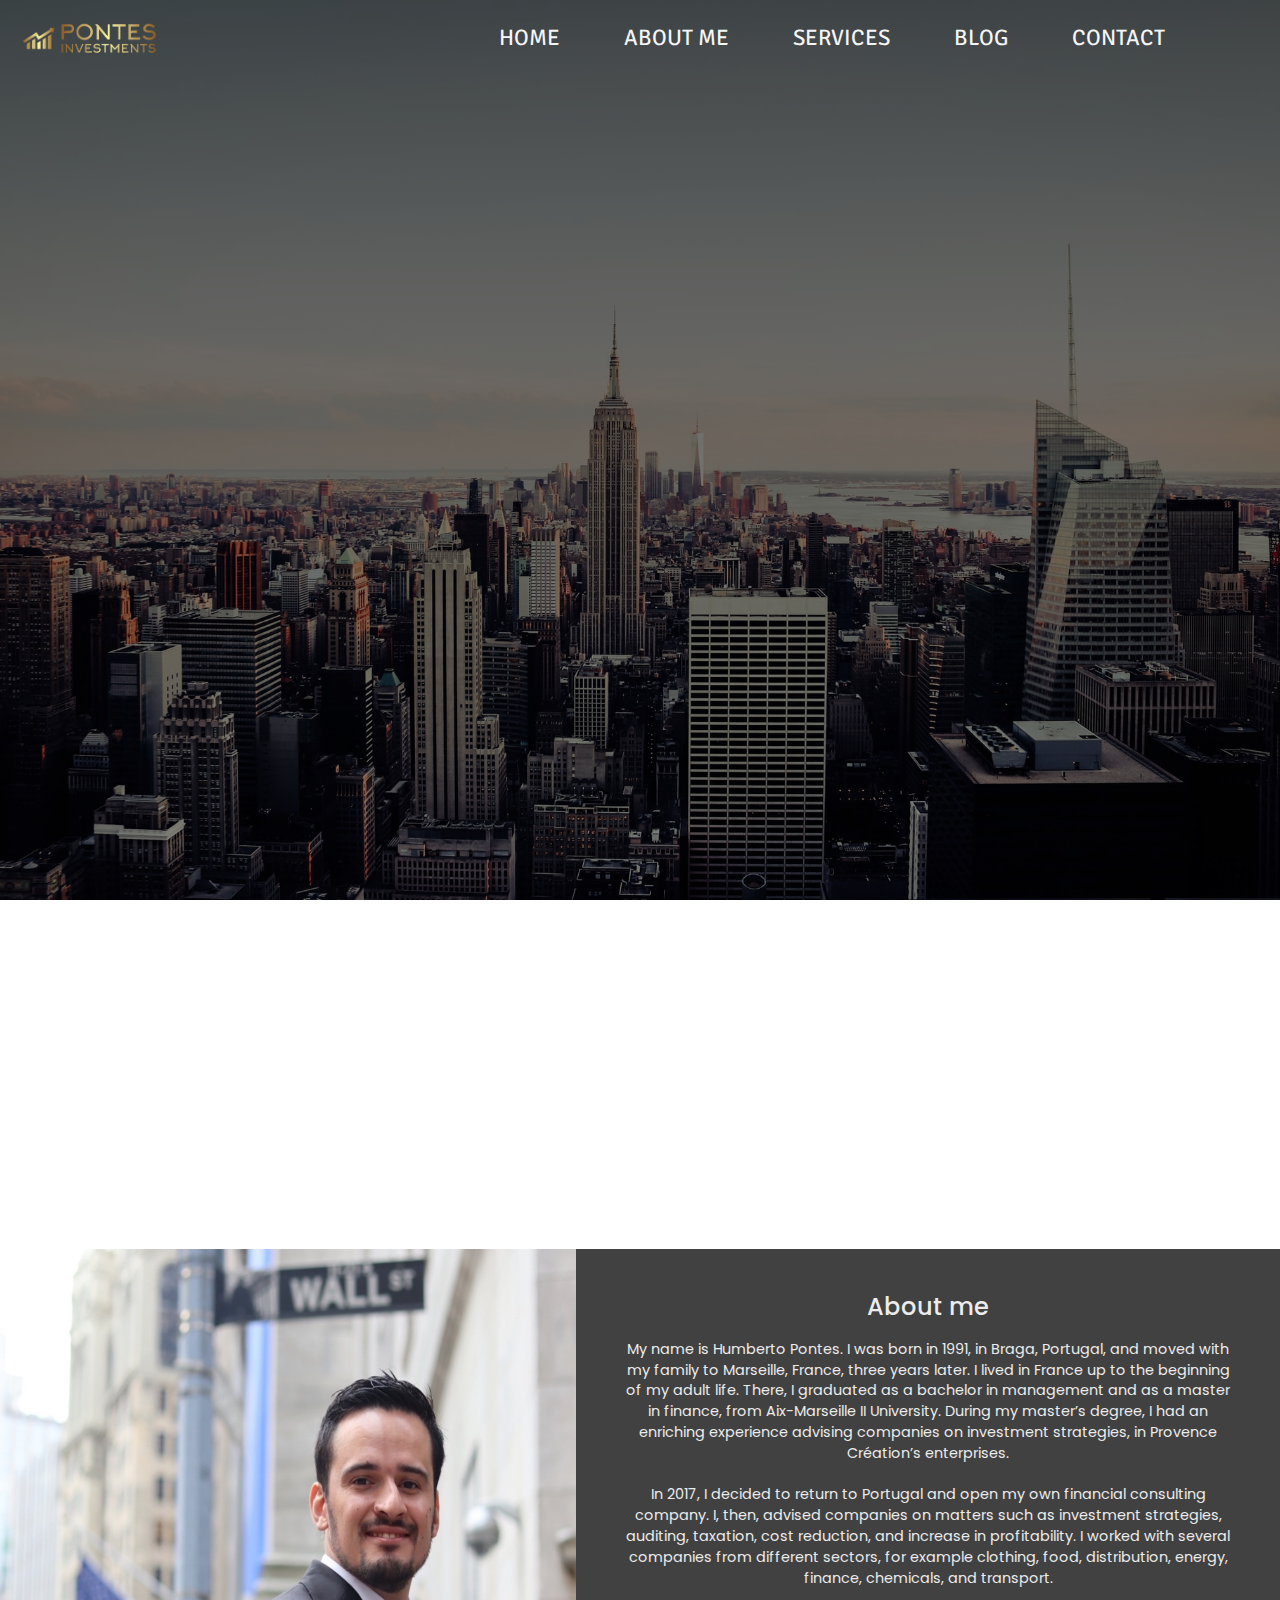
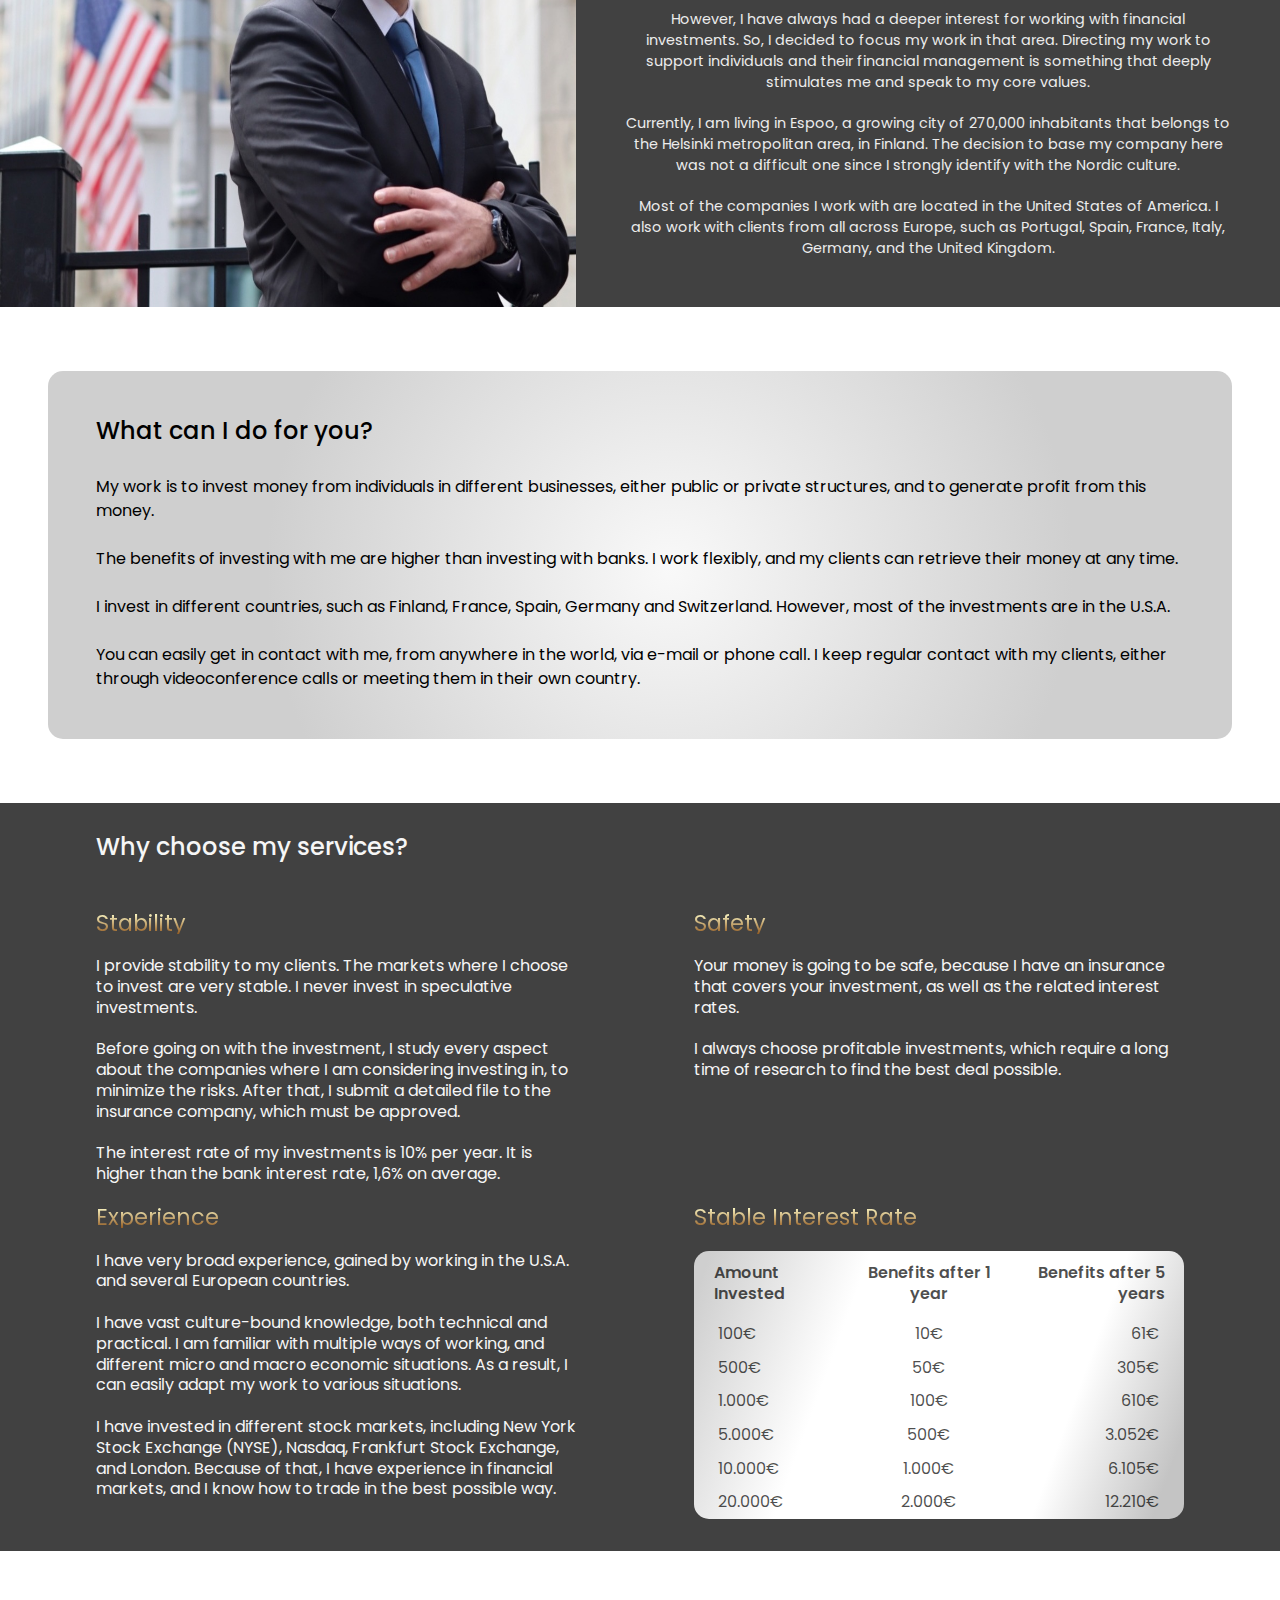
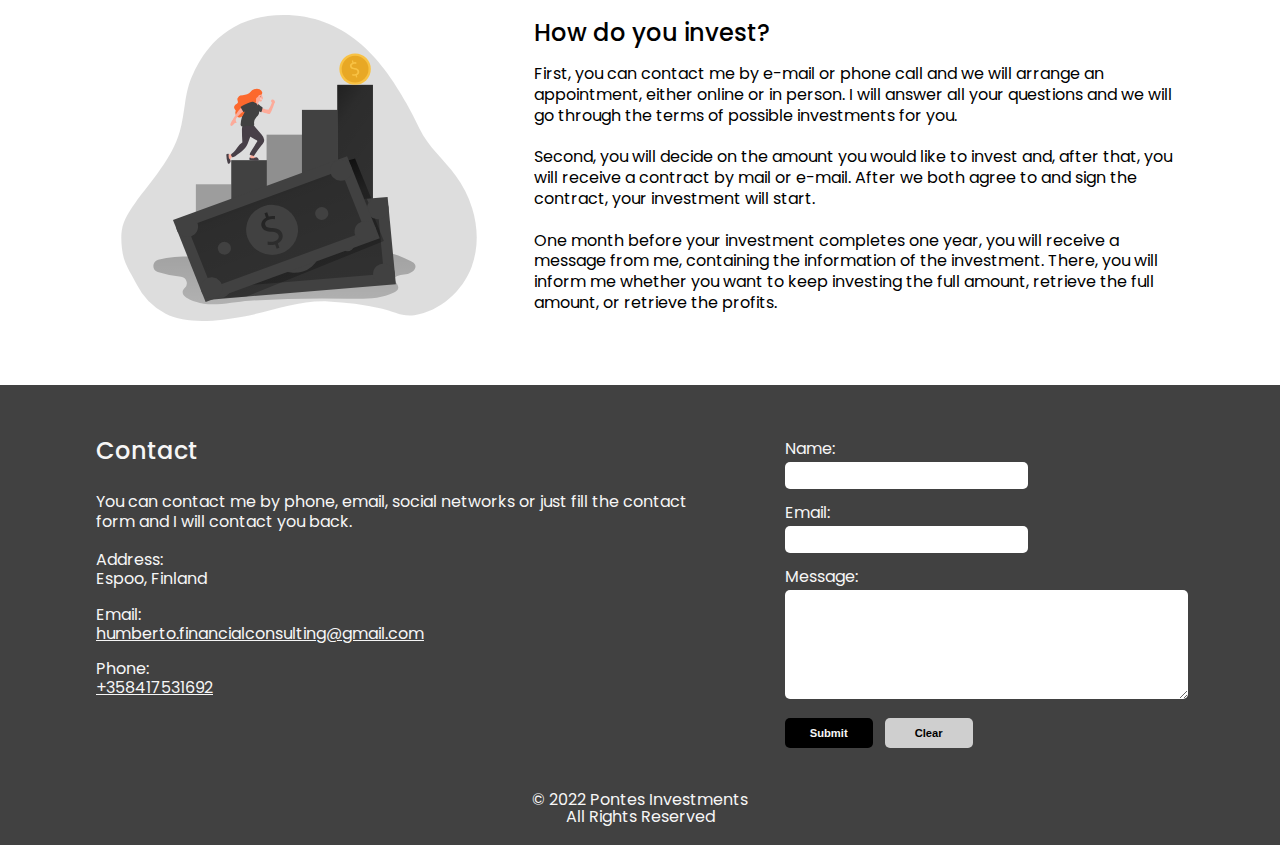
<file: index.html>
<!DOCTYPE html>
<html lang="en">
  <head>
    <meta charset="utf-8" />
    <meta http-equiv="X-UA-Compatible" content="IE=edge" />
    <meta
      name="description"
      content="Your safe investment solution. We provide services for individuals and companies. Wealth management, investments and financial advisor. Invest safely, grow your wealth or improve your company's finances."
    />
    <meta name="viewport" content="width=device-width, initial-scale=1" />
    <link rel="stylesheet" href="./stylesheets/main.css" />
    <link rel="stylesheet" href="./stylesheets/reset.css" />
    <link rel="preconnect" href="https://fonts.googleapis.com" />
    <link rel="preconnect" href="https://fonts.gstatic.com" crossorigin />
    <link
      href="https://fonts.googleapis.com/css2?family=Poppins:wght@300;400;500;600;700&family=Signika+Negative:wght@300;400&display=swap"
      rel="stylesheet"
    />
    <link
      rel="stylesheet"
      href="https://use.fontawesome.com/releases/v5.15.4/css/all.css"
      integrity="sha384-DyZ88mC6Up2uqS4h/KRgHuoeGwBcD4Ng9SiP4dIRy0EXTlnuz47vAwmeGwVChigm"
      crossorigin="anonymous"
    />
    <script src="./javascript/main.js" defer></script>
    <title>Pontes Investments- Your Safe Investment Solution</title>
  </head>
  <body>
    <header class="hero-section">
      <nav class="navbar">
        <img
          src="./images/logo_cut.png"
          alt="logo"
          class="nav-logo"
          width="180"
          height="77"
        />
        <ul class="nav-menu">
          <li class="nav-item">
            <a class="nav-link" href="./index.html">Home</a>
          </li>
          <li class="nav-item">
            <a class="nav-link" href="#about">About me</a>
          </li>
          <li class="nav-item">
            <a class="nav-link" href="./services.html">Services</a>
          </li>
          <li class="nav-item">
            <a
              class="nav-link"
              href="https://www.blogofhumberto.com/"
              rel="noopener"
              target="_blank"
              >Blog</a
            >
          </li>
          <li class="nav-item">
            <a class="nav-link" href="#contact">Contact</a>
          </li>
        </ul>
        <button class="menu-toggle">
          <img
            class="menu-open"
            src="./images/hamburger_icon.svg"
            alt="open menu"
            width="30"
            height="30"
            ;
          />
          <img
            class="menu-close hidden-icon"
            src="./images/close_icon.svg"
            alt="close menu"
            width="30"
            height="30"
            ;
          />
        </button>
      </nav>
      <div class="hero-titles">
        <h1 class="main-title">Pontes Investments</h1>

        <div class="side-title">
          <h1 class="hero-description">
            Your Safe<br />
            Investment Solution
          </h1>
          <div class="social-bar">
            <a
              href="https://www.facebook.com/pontes.investments"
              target="_blank"
              rel="noopener"
              class="social-link"
              ><img
                src="./images/facebook.svg"
                alt=""
                class="social-pic"
                width="30"
                height="36"
            /></a>
            <a
              href="https://www.linkedin.com/company/pontes-investments"
              target="_blank"
              rel="noopener"
              class="social-link"
              ><img
                src="./images/linkedin.svg"
                alt=""
                class="social-pic"
                width="30"
                height="30"
            /></a>
            <a
              href="https://instagram.com/pontesinvestments?utm_medium=copy_link"
              target="_blank"
              rel="noopener"
              class="social-link"
              ><img
                src="./images/instagram.svg"
                alt=""
                class="social-pic"
                width="30"
                height="30"
            /></a>
            <a
              href="https://twitter.com/PontesInvestme1"
              target="_blank"
              rel="noopener"
              class="social-link"
              ><img
                src="./images/twitter.svg"
                alt=""
                class="social-pic"
                width="30"
                height="30"
            /></a>
          </div>
        </div>
      </div>
    </header>
    <section class="services-section">
      <div class="main-container">
        <div class="cards-container">
          <div class="service-card" id="wealth_card">
            <a href="./services.html#wealth" class="card-link">
              <img src="./images/wallet.svg" alt="" class="service-icon" />
              <h2 class="service-title">Wealth Management</h2>
              <p class="service-text">
                I will help you manage your monthly budget, analyzing your
                income and monthly expenses with you.
              </p>
            </a>
          </div>
          <div class="service-card" id="advisor_card">
            <a href="./services.html#advisor" class="card-link">
              <img src="./images/financial.svg" alt="" class="service-icon" />
              <h2 class="service-title">Financial Advisor</h2>
              <p class="service-text">
                I will give advice to companies on how to improve profits, lower
                operating costs, perform financial audits, define an investment
                strategy, and study the market.
              </p>
            </a>
          </div>
          <div class="service-card" id="investments_card">
            <a href="./services.html#investments" class="card-link">
              <img src="./images/investments.svg" alt="" class="service-icon" />
              <h2 class="service-title">Investments</h2>
              <p class="service-text">
                I will invest your money, bringing you a net profit of 10% per
                year. Your investment is flexible because you can retrieve your
                money anytime.
              </p>
            </a>
          </div>
        </div>
      </div>
    </section>
    <section class="about-section" id="about">
      <img src="./images/profile_picture2.jpg" alt="" class="about-picture" />
      <div class="about-text">
        <h2 class="about-title">About me</h2>
        <br />
        <p>
          My name is Humberto Pontes. I was born in 1991, in Braga, Portugal,
          and moved with my family to Marseille, France, three years later. I
          lived in France up to the beginning of my adult life. There, I
          graduated as a bachelor in management and as a master in finance, from
          Aix-Marseille II University. During my master’s degree, I had an
          enriching experience advising companies on investment strategies, in
          Provence Création’s enterprises.
        </p>
        <br />
        <p>
          In 2017, I decided to return to Portugal and open my own financial
          consulting company. I, then, advised companies on matters such as
          investment strategies, auditing, taxation, cost reduction, and
          increase in profitability. I worked with several companies from
          different sectors, for example clothing, food, distribution, energy,
          finance, chemicals, and transport.
        </p>
        <br />
        <p>
          However, I have always had a deeper interest for working with
          financial investments. So, I decided to focus my work in that area.
          Directing my work to support individuals and their financial
          management is something that deeply stimulates me and speak to my core
          values.
        </p>
        <br />
        <p>
          Currently, I am living in Espoo, a growing city of 270,000 inhabitants
          that belongs to the Helsinki metropolitan area, in Finland. The
          decision to base my company here was not a difficult one since I
          strongly identify with the Nordic culture.
        </p>
        <br />
        <p>
          Most of the companies I work with are located in the United States of
          America. I also work with clients from all across Europe, such as
          Portugal, Spain, France, Italy, Germany, and the United Kingdom.
        </p>
      </div>
    </section>
    <section class="what-section">
      <div class="main-container">
        <h2 class="what-title">What can I do for you?</h2>
        <div class="what-text">
          <p>
            <i class="fas fa-arrow-circle-right"></i> My work is to invest money
            from individuals in different businesses, either public or private
            structures, and to generate profit from this money.
          </p>
          <br />
          <p>
            <i class="fas fa-arrow-circle-right"></i> The benefits of investing
            with me are higher than investing with banks. I work flexibly, and
            my clients can retrieve their money at any time.
          </p>
          <br />
          <p>
            <i class="fas fa-arrow-circle-right"></i> I invest in different
            countries, such as Finland, France, Spain, Germany and Switzerland.
            However, most of the investments are in the U.S.A.
          </p>
          <br />
          <p>
            <i class="fas fa-arrow-circle-right"></i> You can easily get in
            contact with me, from anywhere in the world, via e-mail or phone
            call. I keep regular contact with my clients, either through
            videoconference calls or meeting them in their own country.
          </p>
        </div>
      </div>
    </section>
    <section class="why-section">
      <div class="main-container">
        <h2 class="why-title">Why choose my services?</h2>
        <div class="why-container">
          <div class="why-text">
            <h3>Stability</h3>
            <p>
              I provide stability to my clients. The markets where I choose to
              invest are very stable. I never invest in speculative investments.
            </p>
            <br />
            <p>
              Before going on with the investment, I study every aspect about
              the companies where I am considering investing in, to minimize the
              risks. After that, I submit a detailed file to the insurance
              company, which must be approved.
            </p>
            <br />
            <p>
              The interest rate of my investments is 10% per year. It is higher
              than the bank interest rate, 1,6% on average.
            </p>
          </div>
          <div class="why-text">
            <h3>Safety</h3>
            <p>
              Your money is going to be safe, because I have an insurance that
              covers your investment, as well as the related interest rates.
            </p>
            <br />
            <p>
              I always choose profitable investments, which require a long time
              of research to find the best deal possible.
            </p>
          </div>
          <div class="why-text">
            <h3>Experience</h3>
            <p>
              I have very broad experience, gained by working in the U.S.A. and
              several European countries.
            </p>
            <br />
            <p>
              I have vast culture-bound knowledge, both technical and practical.
              I am familiar with multiple ways of working, and different micro
              and macro economic situations. As a result, I can easily adapt my
              work to various situations.
            </p>
            <br />
            <p>
              I have invested in different stock markets, including New York
              Stock Exchange (NYSE), Nasdaq, Frankfurt Stock Exchange, and
              London. Because of that, I have experience in financial markets,
              and I know how to trade in the best possible way.
            </p>
          </div>
          <div class="why-text">
            <h3>Stable Interest Rate</h3>
            <table class="benefits-table">
              <tr>
                <th class="first-col">Amount Invested</th>
                <th class="second-col">Benefits after 1 year</th>
                <th class="third-col">Benefits after 5 years</th>
              </tr>
              <tr>
                <td class="first-col">100€</td>
                <td class="second-col">10€</td>
                <td class="third-col">61€</td>
              </tr>
              <tr>
                <td class="first-col">500€</td>
                <td class="second-col">50€</td>
                <td class="third-col">305€</td>
              </tr>
              <tr>
                <td class="first-col">1.000€</td>
                <td class="second-col">100€</td>
                <td class="third-col">610€</td>
              </tr>
              <tr>
                <td class="first-col">5.000€</td>
                <td class="second-col">500€</td>
                <td class="third-col">3.052€</td>
              </tr>
              <tr>
                <td class="first-col">10.000€</td>
                <td class="second-col">1.000€</td>
                <td class="third-col">6.105€</td>
              </tr>
              <tr>
                <td class="first-col">20.000€</td>
                <td class="second-col">2.000€</td>
                <td class="third-col">12.210€</td>
              </tr>
            </table>
          </div>
        </div>
      </div>
    </section>
    <section class="how-section">
      <div class="main-container">
        <img class="how-picture" src="./images/how_invest.svg" alt="" />
        <div class="how-text">
          <h2 class="how-title">How do you invest?</h2>
          <br />
          <p>
            First, you can contact me by e-mail or phone call and we will
            arrange an appointment, either online or in person. I will answer
            all your questions and we will go through the terms of possible
            investments for you.
          </p>
          <br />
          <p>
            Second, you will decide on the amount you would like to invest and,
            after that, you will receive a contract by mail or e-mail. After we
            both agree to and sign the contract, your investment will start.
          </p>
          <br />
          <p>
            One month before your investment completes one year, you will
            receive a message from me, containing the information of the
            investment. There, you will inform me whether you want to keep
            investing the full amount, retrieve the full amount, or retrieve the
            profits.
          </p>
        </div>
      </div>
    </section>
    <section class="contact-section" id="contact">
      <div class="main-container contact-container">
        <div class="contacts">
          <h2 class="contact-title">Contact</h2>
          <p>
            You can contact me by phone, email, social networks or just fill the
            contact form and I will contact you back.
          </p>
          <br />
          <div class="contact address">
            <p>Address:</p>
            <p>Espoo, Finland</p>
          </div>
          <div class="contact email">
            <p>Email:</p>
            <a href="mailto:davidbbf@gmail.com?"
              >humberto.financialconsulting@gmail.com</a
            >
          </div>
          <div class="contact phone">
            <p>Phone:</p>
            <a href="tel:+358504942070">+358417531692</a>
          </div>
        </div>
        <form
          class="contact-form"
          action="https://formspree.io/f/mlezglpd"
          method="post"
        >
          <label for="name">Name:</label><br />
          <input
            class="name-input"
            type="text"
            id="name"
            name="name"
            required
          /><br /><br />
          <label for="email">Email:</label><br />
          <input
            class="email-input"
            type="email"
            id="email"
            name="email"
            required
          /><br /><br />
          <label for="message">Message:</label><br />
          <textarea
            type="text"
            class="message-input"
            name="message"
            id="message"
            cols="65"
            rows="5"
            required
          ></textarea
          ><br /><br />
          <button class="form-btn submit-btn" type="submit">Submit</button>
          <button class="form-btn clear-btn" type="reset">Clear</button>
        </form>
      </div>
    </section>
    <footer class="footer">
      <p>© 2022 Pontes Investments</p>
      <p>All Rights Reserved</p>
    </footer>
  </body>
</html>
</file>
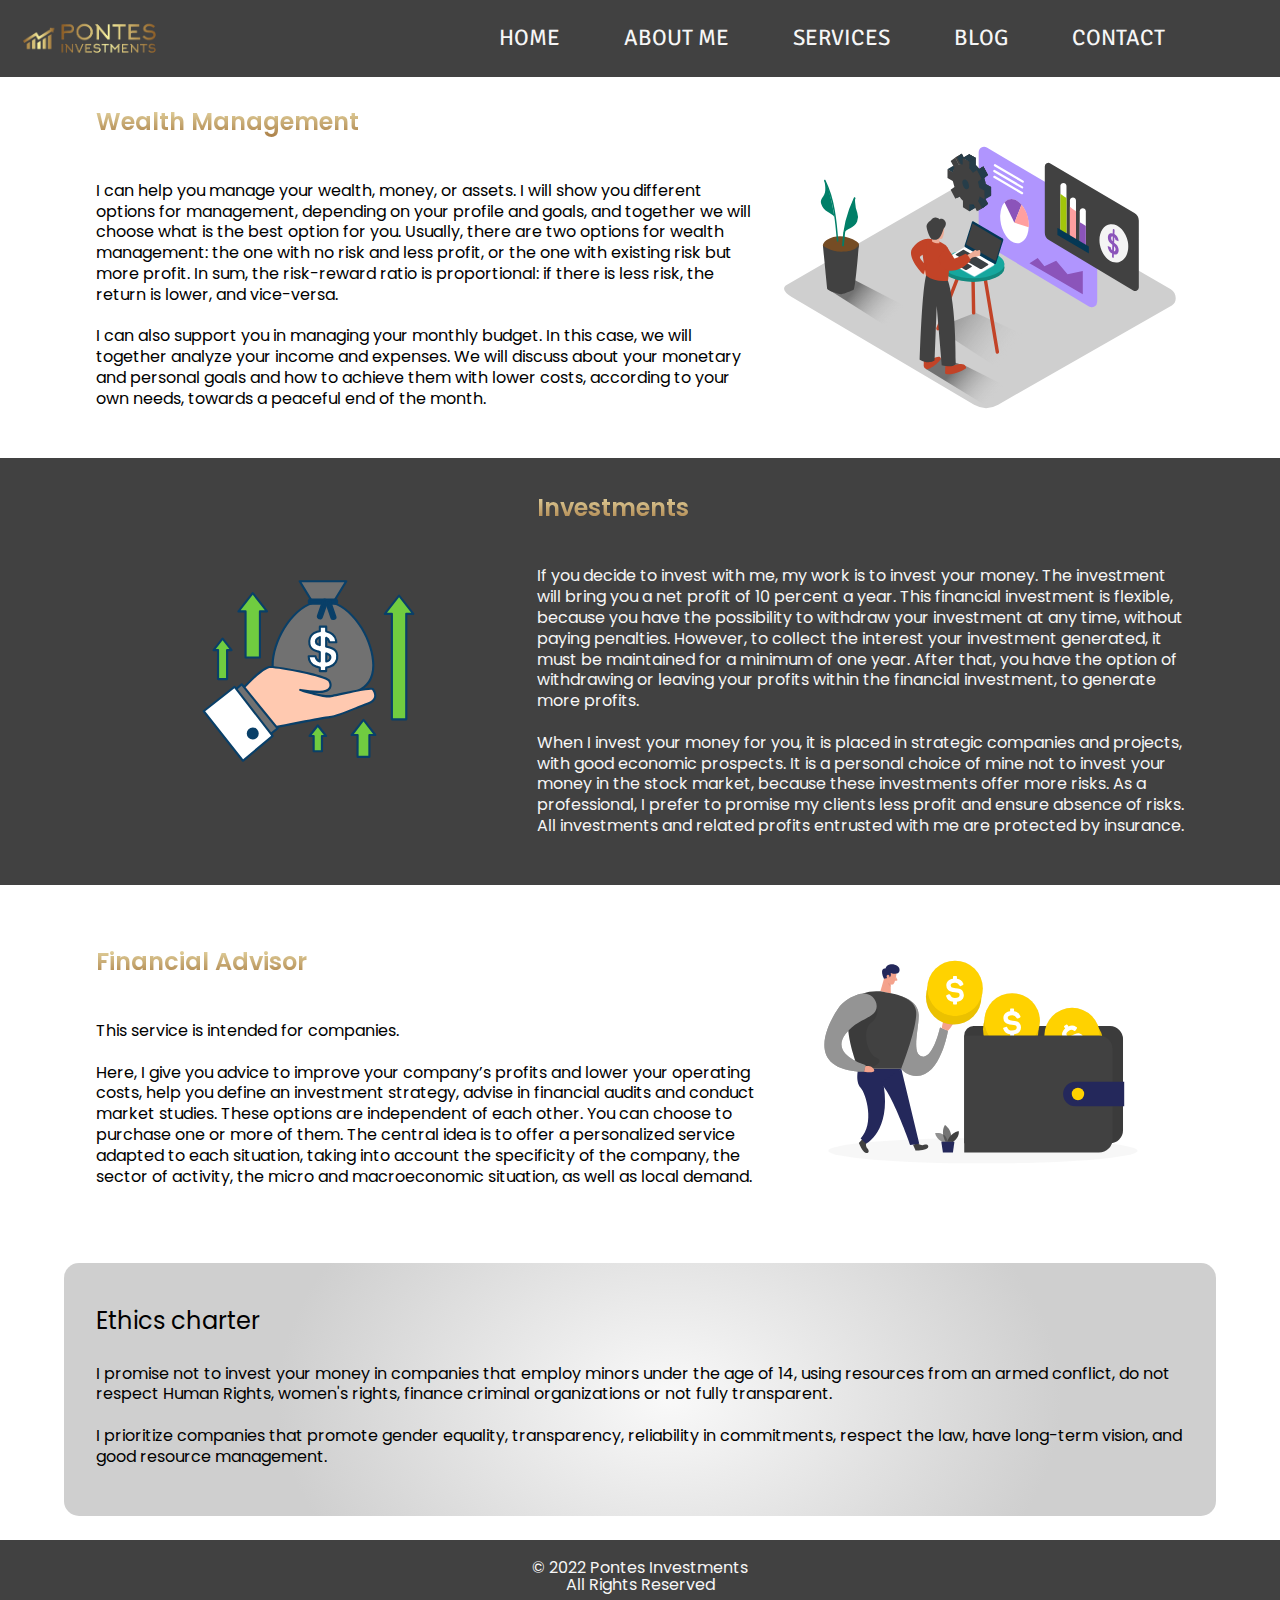
<file: services.html>
<!DOCTYPE html>
<html lang="en">
  <head>
    <meta charset="utf-8" />
    <meta http-equiv="X-UA-Compatible" content="IE=edge" />
    <title>Pontes Investments- Your Safe Investment Solution</title>
    <meta
      name="description"
      content="Pontes Investments - I provide services to both companies and individuals. These services include Wealth Management, Investments and Financial Advisor. "
    />
    <meta name="viewport" content="width=device-width, initial-scale=1" />
    <link rel="stylesheet" href="./stylesheets/main.css" />
    <link rel="stylesheet" href="./stylesheets/reset.css" />
    <link rel="preconnect" href="https://fonts.googleapis.com" />
    <link rel="preconnect" href="https://fonts.gstatic.com" crossorigin />
    <link
      href="https://fonts.googleapis.com/css2?family=Poppins:wght@300;400;500;600;700&family=Signika+Negative:wght@300;400&display=swap"
      rel="stylesheet"
    />
    <link
      rel="stylesheet"
      href="https://use.fontawesome.com/releases/v5.15.4/css/all.css"
      integrity="sha384-DyZ88mC6Up2uqS4h/KRgHuoeGwBcD4Ng9SiP4dIRy0EXTlnuz47vAwmeGwVChigm"
      crossorigin="anonymous"
    />
    <script src="./javascript/main.js" defer></script>
  </head>
  <body>
    <header class="header">
      <nav class="navbar navbar-pages">
        <img
          src="./images/logo_cut.png"
          alt="logo"
          class="nav-logo"
          width="180"
          height="77"
        />
        <ul class="nav-menu">
          <li class="nav-item">
            <a class="nav-link" href="./index.html">Home</a>
          </li>
          <li class="nav-item">
            <a class="nav-link" href="./index.html#about">About me</a>
          </li>
          <li class="nav-item">
            <a class="nav-link" href="./services.html">Services</a>
          </li>
          <li class="nav-item">
            <a
              class="nav-link"
              href="https://www.blogofhumberto.com/"
              target="_blank"
              rel="noopener"
              >Blog</a
            >
          </li>
          <li class="nav-item">
            <a class="nav-link" href="./index.html#contact">Contact</a>
          </li>
        </ul>
        <button class="menu-toggle">
          <img
            class="menu-open"
            src="./images/hamburger_icon.svg"
            alt="open menu"
            width="30"
            height="30"
            ;
          />
          <img
            class="menu-close hidden-icon"
            src="./images/close_icon.svg"
            alt="close menu"
            width="30"
            height="30"
            ;
          />
        </button>
      </nav>
    </header>
    <section class="wealth-section" id="wealth">
      <div class="main-container">
        <div class="wealth-text">
          <h1>Wealth Management</h1>

          <p>
            I can help you manage your wealth, money, or assets. I will show you
            different options for management, depending on your profile and
            goals, and together we will choose what is the best option for you.
            Usually, there are two options for wealth management: the one with
            no risk and less profit, or the one with existing risk but more
            profit. In sum, the risk-reward ratio is proportional: if there is
            less risk, the return is lower, and vice-versa.
          </p>
          <br />
          <p>
            I can also support you in managing your monthly budget. In this
            case, we will together analyze your income and expenses. We will
            discuss about your monetary and personal goals and how to achieve
            them with lower costs, according to your own needs, towards a
            peaceful end of the month.
          </p>
        </div>
        <img
          src="./images/wealth.svg"
          alt=""
          class="wealth-picture"
          width="406"
          height="306"
        />
      </div>
    </section>
    <section class="investments-section" id="investments">
      <div class="main-container">
        <div class="investments-text">
          <h1>Investments</h1>
          <p>
            If you decide to invest with me, my work is to invest your money.
            The investment will bring you a net profit of 10 percent a year.
            This financial investment is flexible, because you have the
            possibility to withdraw your investment at any time, without paying
            penalties. However, to collect the interest your investment
            generated, it must be maintained for a minimum of one year. After
            that, you have the option of withdrawing or leaving your profits
            within the financial investment, to generate more profits.
          </p>
          <br />
          <p>
            When I invest your money for you, it is placed in strategic
            companies and projects, with good economic prospects. It is a
            personal choice of mine not to invest your money in the stock
            market, because these investments offer more risks. As a
            professional, I prefer to promise my clients less profit and ensure
            absence of risks. All investments and related profits entrusted with
            me are protected by insurance.
          </p>
        </div>
        <img
          src="./images/invest.svg"
          alt=""
          class="investments-picture"
          width="420"
          height="320"
        />
      </div>
    </section>
    <section class="advisor-section" id="advisor">
      <div class="main-container">
        <div class="advisor-text">
          <h1>Financial Advisor</h1>
          <p>This service is intended for companies.</p>
          <br />
          <p>
            Here, I give you advice to improve your company’s profits and lower
            your operating costs, help you define an investment strategy, advise
            in financial audits and conduct market studies. These options are
            independent of each other. You can choose to purchase one or more of
            them. The central idea is to offer a personalized service adapted to
            each situation, taking into account the specificity of the company,
            the sector of activity, the micro and macroeconomic situation, as
            well as local demand.
          </p>
        </div>
        <img
          src="./images/advisor.svg"
          alt=""
          class="advisor-picture"
          width="406"
          height="306"
        />
      </div>
    </section>
    <section class="ethics-section">
      <div class="main-container ethics-container">
        <div class="ethics-text">
          <h2 class="ethics-title">Ethics charter</h2>
          <p>
            <i class="fas fa-arrow-circle-right"></i>
            I promise not to invest your money in companies that employ minors
            under the age of 14, using resources from an armed conflict, do not
            respect Human Rights, women's rights, finance criminal organizations
            or not fully transparent.
          </p>
          <br />
          <p>
            <i class="fas fa-arrow-circle-right"></i>
            I prioritize companies that promote gender equality, transparency,
            reliability in commitments, respect the law, have long-term vision,
            and good resource management.
          </p>
        </div>
      </div>
    </section>
    <footer class="footer">
      <p>© 2022 Pontes Investments</p>
      <p>All Rights Reserved</p>
    </footer>
  </body>
</html>
</file>
<file: stylesheets/main.css>
:root {
  /* COLORS */
  --very-dark-gray: #414141;
  --dark-gray: #707070;
  --gray: #a0a0a0;
  --light-gray: #cfcfcf;
  --very-light-gray: #ececec;
  --super-light-gray: #f6f6f6;

  /* FONTS */
  --poppins: "Poppins", sans-serif;
  --signika-neg: "Signika Negative", sans-serif;
}

html {
  scroll-behavior: smooth;
}

body {
  font-family: var(--poppins);
}

h1,
h2,
h3,
h4 {
  font-weight: 600;
}

.main-container {
  width: 85%;
  max-width: 1300px;
  margin: 0 auto;
}

/* HERO SECTION */
.hero-section {
  background-image: linear-gradient(rgba(0, 0, 0, 0.7), rgba(0, 0, 0, 0.4)),
    url("../images/nybackground_desktop.jpg");
  background-size: cover;
  background-position: center;
  height: 100vh;
  width: 100vw;
}

.navbar {
  display: flex;
  justify-content: space-between;
  align-items: center;
  width: 100%;
  position: absolute;
  top: 0;
}

.navbar-pages {
  background: var(--very-dark-gray);
}

.navbar.sticky {
  position: fixed;
  background-color: var(--very-dark-gray);
  z-index: 10000;
  -webkit-transition: all 0.4s ease-in-out;
  -moz-transition: all 0.4s ease-in-out;
  -ms-transition: all 0.4s ease-in-out;
  -o-transition: all 0.4s ease-in-out;
  transition: all 0.4s ease-in-out;
}

.nav-logo {
  width: 180px;
  z-index: 10;
}

.nav-menu {
  position: absolute;
  transform: translateX(-100%);
  text-align: center;
  top: 0;
  padding-top: 10rem;
  height: 100vh;
  width: 100vw;
  background-color: var(--very-dark-gray);
  z-index: 1;
  transition: all 0.3s ease;
}

.nav-menu_show {
  transform: translateX(0);
}

.nav-item {
  margin-bottom: 3rem;
}
.nav-link {
  color: var(--super-light-gray);
  text-decoration: none;
  text-transform: uppercase;
  font-size: 1.8rem;
  font-family: var(--signika-neg);
}

.nav-link:hover {
  color: var(--gray);
}

.menu-toggle {
  background: none;
  border: none;
  outline: none;
  z-index: 1;
}

.hidden-icon {
  display: none;
}

.hero-titles {
  display: flex;
  flex-direction: column;
  font-family: var(--signika-neg);
  font-size: 2rem;
  text-transform: uppercase;
  color: var(--very-light-gray);
  padding-top: 6rem;
  text-align: center;
  text-shadow: 0px 2px 3px rgba(0, 0, 0, 0.25);
}

.main-title {
  margin-bottom: 10rem;
  transform: translateX(-250%);
  transition: transform 0.6s;
}

.side-title {
  transform: translateX(250%);
  transition: transform 0.8s;
  z-index: 0;
}

.side-title.appear,
.main-title.appear {
  transform: translateX(0);
}

.social-bar {
  display: flex;
  justify-content: center;
  gap: 1rem;
  margin: 12rem auto;
  z-index: 1;
}

.social-pic {
  width: 30px;
  height: 30px;
}

/* SERVICES SECTION */
.cards-container {
  transform: translateY(100%);
  visibility: hidden;
  transition: transform 0.8s;
}

.show-cards {
  visibility: visible;
  transform: translateY(0);
}

.service-card {
  font-family: var(--poppins);
  margin: 1.5rem auto;
  padding: 1rem;
  width: 90%;
  text-align: center;
  line-height: 1.3rem;
}

.card-link {
  pointer-events: none;
  text-decoration: none;
  color: rgb(0, 0, 0);
}

.service-icon {
  margin-bottom: 1rem;
}

.service-title {
  font-weight: 600;
  margin-bottom: 1.5rem;
}

/* ABOUT SECTION */
.about-section {
  background: var(--very-dark-gray);
  color: var(--very-light-gray);
  font-family: var(--poppins);
  padding-top: 0.5rem;
}

.about-picture {
  max-width: 100%;
  border-radius: 50%;
  width: 50%;
  display: block;
  margin: 2rem auto;
}

.about-text {
  width: 90%;
  margin: 0 auto;
  padding: 2rem 0;
  text-align: center;
  line-height: 1.5rem;
}

.about-title {
  font-size: 1.5rem;
  font-weight: 500;
}

.bullets {
  list-style: initial;
  width: 70%;
  margin: 0 auto;
}

/* WHAT SECTION */
.what-section {
  padding: 2rem 0;
  font-family: var(--poppins);
  background: radial-gradient(
    34.04% 108.97% at 52.54% 53.73%,
    rgba(246, 246, 246, 0.73) 1.32%,
    #cfcfcf 100%
  );
}

.what-title {
  margin-bottom: 2rem;
  font-size: 1.5rem;
  font-weight: 500;
}

.what-text {
  line-height: 1.5rem;
}

/* WHY SECTION */
.why-section {
  padding: 2rem 0;
  font-family: var(--poppins);
  background: var(--very-dark-gray);
  color: var(--super-light-gray);
}

.why-title {
  margin-bottom: 2rem;
  font-size: 1.5rem;
  font-weight: 500;
}

.why-text {
  line-height: 1.3rem;
}

.why-section h3 {
  font-size: 1.4rem;
  margin: 1.4rem 0;
  background: linear-gradient(rgba(254, 251, 200, 1), rgba(146, 91, 34, 1));
  background-clip: text;
  -webkit-background-clip: text;
  -webkit-text-fill-color: transparent;
}

.benefits-table {
  background: linear-gradient(
    110.07deg,
    #cfcfcf 2.89%,
    #ffffff 30.21%,
    #ffffff 73.96%,
    #c4c4c4 94.61%
  );
  color: rgba(0, 0, 0, 0.7);
  border-radius: 15px;
  margin: 0 auto;
  width: 100%;
}

.benefits-table th {
  padding: 0.8rem 1.2rem;
  font-weight: 600;
}

.benefits-table td {
  padding: 0.4rem 1.5rem;
}

.first-col {
  text-align: left;
}

.second-col {
  text-align: center;
}

.third-col {
  text-align: right;
}

/* HOW SECTION */
.how-section {
  padding: 1.5rem 0;
  font-family: var(--poppins);
}

.how-picture {
  display: block;
  width: 90%;
  margin: 2.5rem auto;
}

.how-text {
  line-height: 1.3rem;
}

.how-title {
  font-size: 1.5rem;
  font-weight: 500;
}

/* CONTACT SECTION */
.contact-section {
  background: var(--very-dark-gray);
  color: var(--super-light-gray);
  font-family: var(--poppins);
  padding: 1.5rem 0;
}

.contact-title {
  margin-bottom: 2rem;
  font-size: 1.5rem;
  font-weight: 500;
}

.contacts {
  margin: 0 auto;
  line-height: 1.2rem;
}

.contact {
  margin-bottom: 1rem;
}

.contact a {
  color: var(--super-light-gray);
}

.contact-form {
  width: 90%;
}

.contact-form input {
  width: 75%;
  border: none;
  border-radius: 5px;
  height: 25px;
  font-size: 0.9rem;
  font-family: var(--poppins);
  margin-top: 0.3rem;
}

.contact-form textarea {
  width: 100%;
  border: none;
  border-radius: 5px;
  margin-top: 0.3rem;
  font-size: 0.9rem;
  font-family: var(--poppins);
}

.form-btn {
  height: 30px;
  width: 5.5rem;
  margin-right: 0.5rem;
  border: none;
  border-radius: 5px;
  font-size: 0.7rem;
  font-weight: 600;
  cursor: pointer;
  transition: all 0.2s ease-in-out;
}

.submit-btn {
  background: black;
  color: var(--super-light-gray);
}

.submit-btn:hover {
  background: var(--super-light-gray);
  color: black;
}

.clear-btn {
  background: var(--light-gray);
  color: black;
  height: 30px;
}

/* FOOTER SECTION */
.footer {
  background: var(--very-dark-gray);
  color: var(--super-light-gray);
  font-family: var(--poppins);
  text-align: center;
  padding: 1.2rem 0;
  line-height: 1.1rem;
}

/************* SERVICES PAGE **************/
.wealth-section,
.investments-section,
.advisor-section,
.ethics-section {
  font-family: var(--poppins);
  padding: 1.5rem 0;
}

.wealth-section {
  padding-top: 6rem;
}

.wealth-text,
.investments-text,
.advisor-text,
.ethics-text {
  line-height: 1.3rem;
}

section h1 {
  font-size: 1.5rem;
  font-weight: 600;
  margin: 1.6rem 0;
  padding: 1rem 0;
  background: linear-gradient(rgba(254, 251, 200, 1), rgba(146, 91, 34, 1));
  background-clip: text;
  -webkit-background-clip: text;
  -webkit-text-fill-color: transparent;
}

.wealth-picture,
.investments-picture,
.advisor-picture {
  display: block;
  width: 90%;
  margin: 0 auto;
}

.investments-section {
  background: var(--very-dark-gray);
  color: var(--super-light-gray);
}

.ethics-section {
  background: radial-gradient(
    34.04% 108.97% at 52.54% 53.73%,
    rgba(246, 246, 246, 0.73) 1.32%,
    #cfcfcf 100%
  );
}

.ethics-text {
  margin-bottom: 1rem;
}

.ethics-title {
  font-size: 1.5rem;
  margin: 1rem 0 2rem 0;
}

.show-text {
  transform: translateX(0);
}

/********** MEDIA QUERIES **********/
@media only screen and (min-width: 1100px) {
  /* HERO SECTION */
  .navbar {
    align-items: center;
  }

  .menu-toggle {
    display: none;
  }

  .nav-menu {
    display: flex;
    gap: 4rem;
    align-items: center;
    justify-content: center;
    background: none;
    transform: translateX(0);
    position: static;
    height: fit-content;
    padding: 0;
    width: 70%;
  }

  .nav-item {
    margin: 0;
  }

  .nav-link {
    font-size: 1.4rem;
  }

  .hero-titles {
    flex-direction: row;
    width: 100%;
    justify-content: space-around;
    align-items: center;
    padding-top: 15rem;
    font-size: 3rem;
  }

  .main-title {
    margin: 0;
    font-size: 3.5rem;
  }

  .hero-description {
    font-size: 2rem;
    position: relative;
  }

  .social-bar {
    margin: 2rem auto;
  }

  .social-link {
    transition: all 0.2s ease;
  }

  .social-link:hover {
    transform: scale(1.3);
  }

  /* SERVICES SECTION */
  .cards-container {
    display: flex;
    justify-content: space-between;
    margin-top: -100px;
    margin: -150px auto 3rem auto;
    padding: 0;
    gap: 1rem;
  }

  .service-card {
    background: var(--very-light-gray);
    width: 15rem;
    height: 20rem;
    border-radius: 15px;
    padding: 2.2rem 2rem 3rem 2rem;
    box-shadow: 0px 10px 20px 1px rgba(0, 0, 0, 0.25);
    position: relative;
    transition: background 0.3s ease;
  }

  .card-link {
    text-decoration: none;
    color: rgb(0, 0, 0);
    position: absolute;
    padding: 1rem;
    height: 92%;
    left: 0;
    top: 0;
    pointer-events: visible;
    transition: all 0.3s ease;
  }

  .service-card:hover {
    background: var(--very-dark-gray);
  }

  .card-link:hover {
    color: var(--super-light-gray);
  }

  .service-icon {
    width: 5rem;
    margin-top: 1rem;
  }

  .service-title {
    font-size: 1.2rem;
    margin-top: 1.5rem;
  }

  /* ABOUT SECTION */
  .about-section {
    display: flex;
    align-content: center;
    padding: 0;
    max-height: 45rem;
  }

  .about-picture {
    border-radius: 0;
    margin: 0;
    max-width: 45%;
  }

  .about-text {
    padding: 3rem;
    font-size: 0.9rem;
    width: 100%;
    line-height: 1.3rem;
  }

  /* WHAT SECTION */
  .what-section {
    background: white;
  }

  .what-section .main-container {
    background: radial-gradient(
      34.04% 108.97% at 52.54% 53.73%,
      rgba(246, 246, 246, 0.73) 1.32%,
      #cfcfcf 100%
    );
    margin: 2rem auto;
    padding: 3rem;
    border-radius: 15px;
  }

  /* WHY SECTION */
  .why-container {
    display: grid;
    grid-template-columns: 45% 45%;
    column-gap: 10%;
  }

  /* HOW SECTION */
  .how-section .main-container {
    display: flex;
    align-items: center;
    gap: 2rem;
  }

  /* CONTACT SECTION */
  .contact-container {
    display: flex;
    justify-content: space-between;
    margin-top: 2rem;
  }

  .contacts {
    margin: 0;
    padding-right: 4rem;
  }

  .contact-form {
    width: 50%;
  }

  .contact-form input {
    width: 60%;
  }

  /********* SERVICES PAGE **********/
  .wealth-section .main-container,
  .investments-section .main-container,
  .advisor-section .main-container {
    display: flex;
    align-items: center;
    gap: 1rem;
  }

  .investments-section .main-container {
    flex-direction: row-reverse;
  }

  section h1 {
    margin: 0 0 2rem 0;
  }

  .investments-text,
  .wealth-text {
    margin-bottom: 1.5rem;
  }

  .ethics-section {
    background: white;
  }

  .ethics-container {
    background: radial-gradient(
      34.04% 108.97% at 52.54% 53.73%,
      rgba(246, 246, 246, 0.73) 1.32%,
      #cfcfcf 100%
    );
    padding: 2rem;
    border-radius: 15px;
  }
}

/*** WIDE SCREEN ***/
@media only screen and (min-width: 1600px) {
  .about-section {
    max-height: 40rem;
  }

  .about-picture {
    max-width: 30%;
  }

  .about-text {
    font-size: 1rem;
    line-height: 1.5rem;
    padding: 5rem;
  }
}
</file>
